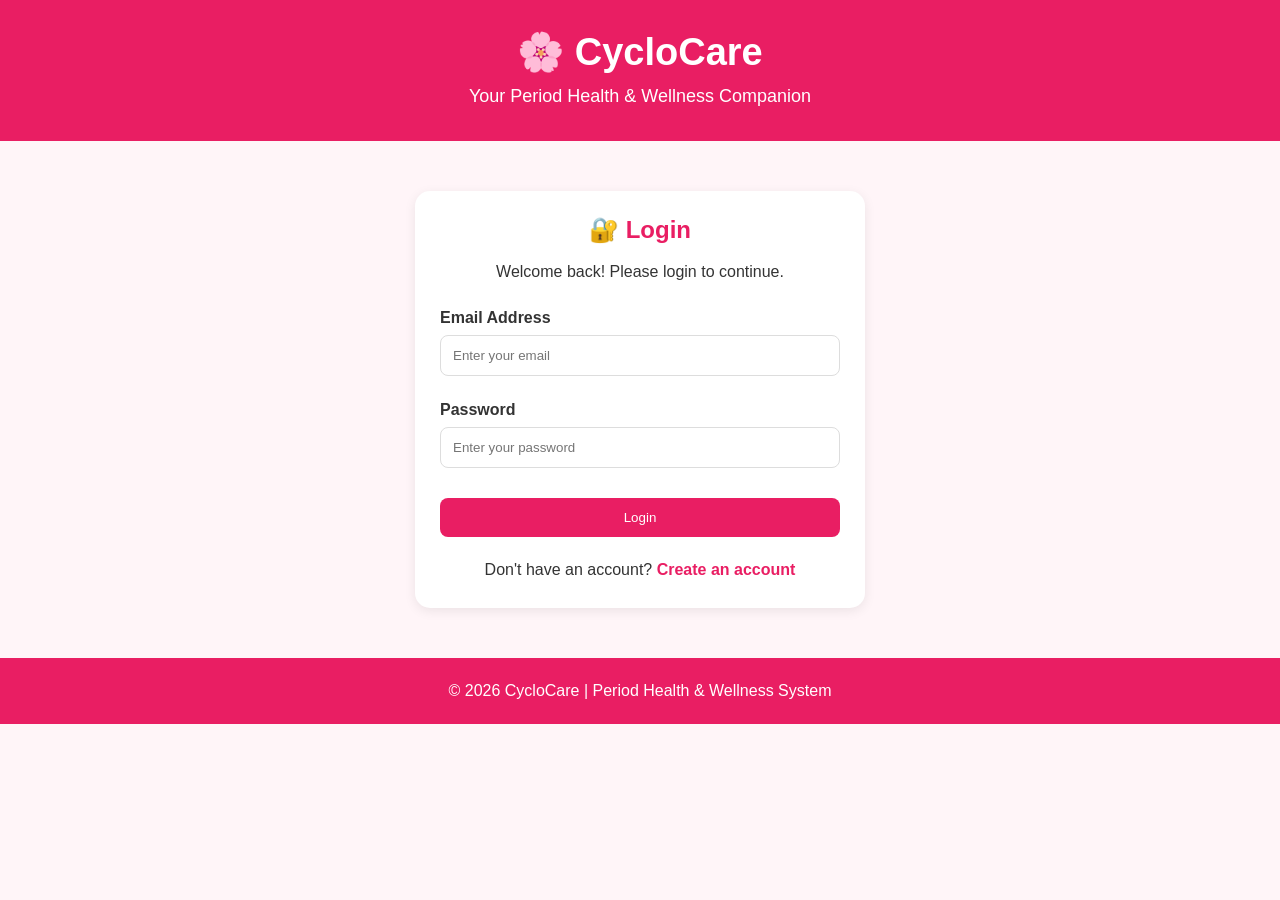
<file: index.html>
<!DOCTYPE html>
<html lang="en">

<head>

    <meta charset="UTF-8">
    <meta name="viewport" content="width=device-width, initial-scale=1.0">
    <title>CycloCare - Period Health Tracker</title>

    <script>
        // Redirect to login page first if user is not logged in
        if (!sessionStorage.getItem("loggedIn")) {
            window.location.href = "login.html";
        }
    </script>

    <link rel="stylesheet" href="style.css">

    <style>

        /* ================= FORM MESSAGES ================= */

        .form-message {
            margin: 10px 0;
            padding: 8px 12px;
            border-radius: 8px;
            font-weight: 500;
            display: none;
        }

        .form-message.success {
            display: block;
            background: #e8f5e9;
            color: #2e7d32;
        }

        .form-message.error {
            display: block;
            background: #ffebee;
            color: #c62828;
        }


        /* ================= REMINDER TIME ================= */

        .reminder-time {
            display: flex;
            gap: 8px;
            flex-wrap: wrap;
            align-items: center;
            margin: 10px 0;
        }


        /* ================= MOBILE ================= */

        @media (max-width: 600px) {

            .reminder-time {
                display: grid;
                grid-template-columns: 1fr 1fr;
                gap: 8px;
            }

            .reminder-time select {
                width: 100%;
            }

            .reminder-time button {
                width: 100%;
            }

            .calendar-weekdays {
                display: grid;
                grid-template-columns: repeat(7, 1fr);
                width: 100%;
                gap: 4px;
            }

            .calendar-weekdays div {
                text-align: center;
                font-size: 12px;
            }

        }

    </style>

</head>


<body>


    <!-- ================= HEADER ================= -->

    <header>

        <h1>🌸 CycloCare</h1>

        <p>
            Your Period Health & Wellness Companion
        </p>

    </header>


    <!-- ================= NAVIGATION ================= -->

   <nav>
            <a href="./index.html">Home</a>
            <a href="./index.html#tracker">Period Tracker</a>
            <a href="./index.html#symptoms">Symptoms</a>
            <a href="./index.html#reminders">Reminders</a>
            <a href="./health.html">Health Tips</a>
            <a href="./profile.html">Profile</a>
        </nav>


    <main>


        <!-- ================= HOME ================= -->

        <section id="home">
            <h2 id="welcomeMessage">
                Hello! 🌸
            </h2>

            <p>
                Here's your CycloCare overview.
            </p>

           <div class="dashboard-card">

                    <h3>
                        🩸 Last Period
                    </h3>

                    <p id="dashboardLastPeriod">
                        No period recorded
                    </p>

                </div>


                <div class="dashboard-card">

                    <h3>
                        🔮 Next Period
                    </h3>

                    <p id="dashboardNextPeriod">
                        Not available
                    </p>

                </div>


                <div class="dashboard-card">

                    <h3>
                        🤕 Recent Symptom
                    </h3>

                    <p id="dashboardSymptom">
                        No symptoms recorded
                    </p>

                </div>


                <div class="dashboard-card">

                    <h3>
                        ⏰ Next Reminder
                    </h3>

                    <p id="dashboardReminder">
                        No reminders scheduled
                    </p>

                </div>

            </div>

        </section>


        <!-- ================= PERIOD TRACKER ================= -->

        <section id="tracker">

            <h2>
                📅 Period Tracker
            </h2>

            <!-- Log New/Initial Period Date -->
            <div>
                <label for="periodDate">
                    Last Period Start Date:
                </label>

                <input
                    type="date"
                    id="periodDate"
                >

                <button
                    type="button"
                    onclick="addPeriod()"
                >
                    Add Period
                </button>
            </div>

            <!-- UPDATE SECTION FOR TEACHER'S REQUIREMENT -->
            <div style="margin-top: 15px; padding-top: 15px; border-top: 1px dashed #ccc;">
                <label for="updatePeriodDate">
                    Did your period start on a different date? Update here:
                </label>

                <input
                    type="date"
                    id="updatePeriodDate"
                >

                <button
                    type="button"
                    onclick="updateActualPeriod()"
                >
                    Update & Recalculate
                </button>
            </div>

            <p
                id="periodMessage"
                class="form-message"
            ></p>

        </section>


        <!-- ================= SYMPTOMS ================= -->

        <section id="symptoms">

            <h2>
                📝 Symptom Tracker
            </h2>

            <input
                type="text"
                id="symptom"
                placeholder="Enter your symptom"
            >

            <button
                type="button"
                onclick="addSymptom()"
            >
                Add Symptom
            </button>

            <p
                id="symptomMessage"
                class="form-message"
            ></p>

            <ul id="symptomList"></ul>

        </section>


        <!-- ================= HEALTH TIPS ================= -->

        <section id="tips">

            <h2>
                💡 Health Tips
            </h2>

            <ul>

                <li>
                    Stay hydrated.
                </li>

                <li>
                    Get enough rest.
                </li>

                <li>
                    Maintain a balanced diet.
                </li>

                <li>
                    Track changes in your cycle and symptoms.
                </li>

            </ul>

        </section>


        <!-- ================= REMINDERS ================= -->

        <section id="reminders">

            <h2>
                💊 Medication & Reminders
            </h2>

            <input
                type="text"
                id="medication"
                placeholder="Enter medication or reminder"
            >

            <input
                type="date"
                id="reminderDate"
            >


            <!-- ================= REMINDER TIME ================= -->

            <div class="reminder-time">

                <select id="reminderHour">

                    <option value="">
                        Hour
                    </option>

                    <option value="01">01</option>
                    <option value="02">02</option>
                    <option value="03">03</option>
                    <option value="04">04</option>
                    <option value="05">05</option>
                    <option value="06">06</option>
                    <option value="07">07</option>
                    <option value="08">08</option>
                    <option value="09">09</option>
                    <option value="10">10</option>
                    <option value="11">11</option>
                    <option value="12">12</option>

                </select>


                <select id="reminderMinute">

                    <option value="">
                        Minute
                    </option>

                    <option value="00">00</option>
                    <option value="05">05</option>
                    <option value="10">10</option>
                    <option value="15">15</option>
                    <option value="20">20</option>
                    <option value="25">25</option>
                    <option value="30">30</option>
                    <option value="35">35</option>
                    <option value="40">40</option>
                    <option value="45">45</option>
                    <option value="50">50</option>
                    <option value="55">55</option>

                </select>


                <select id="reminderAmPm">

                    <option value="">
                        AM/PM
                    </option>

                    <option value="AM">
                        AM
                    </option>

                    <option value="PM">
                        PM
                    </option>

                </select>


                <button
                    type="button"
                    onclick="addReminder()"
                >
                    Add Reminder
                </button>

            </div>


            <p
                id="reminderMessage"
                class="form-message"
            ></p>


            <ul id="reminderList"></ul>

        </section>


        <!-- ================= CALENDAR ================= -->

        <section id="calendar">

            <h2>
                📅 Cycle Calendar
            </h2>


            <div class="calendar-header">

                <button
                    type="button"
                    onclick="previousMonth()"
                >
                    ‹
                </button>


                <h3 id="monthYear"></h3>
                <button
                    type="button"
                    onclick="nextMonth()"
                >
                    ›
                </button>

            </div>


            <div class="calendar-weekdays">

                <div>Sun</div>
                <div>Mon</div>
                <div>Tue</div>
                <div>Wed</div>
                <div>Thu</div>
                <div>Fri</div>
                <div>Sat</div>

            </div>


            <div
                id="calendarDays"
                class="calendar-days"
            ></div>


            <div class="calendar-legend">

                <span>
                    <span class="legend-box actual"></span>
                    Actual Period
                </span>

                <span>
                    <span class="legend-box predicted"></span>
                    Predicted Period
                </span>

                <span>
                    <span class="legend-box today"></span>
                    Today
                </span>

            </div>

        </section>


    </main>


    <!-- ================= JAVASCRIPT ================= -->

    <script src="script.js"></script>

</body>

</html>
</file>
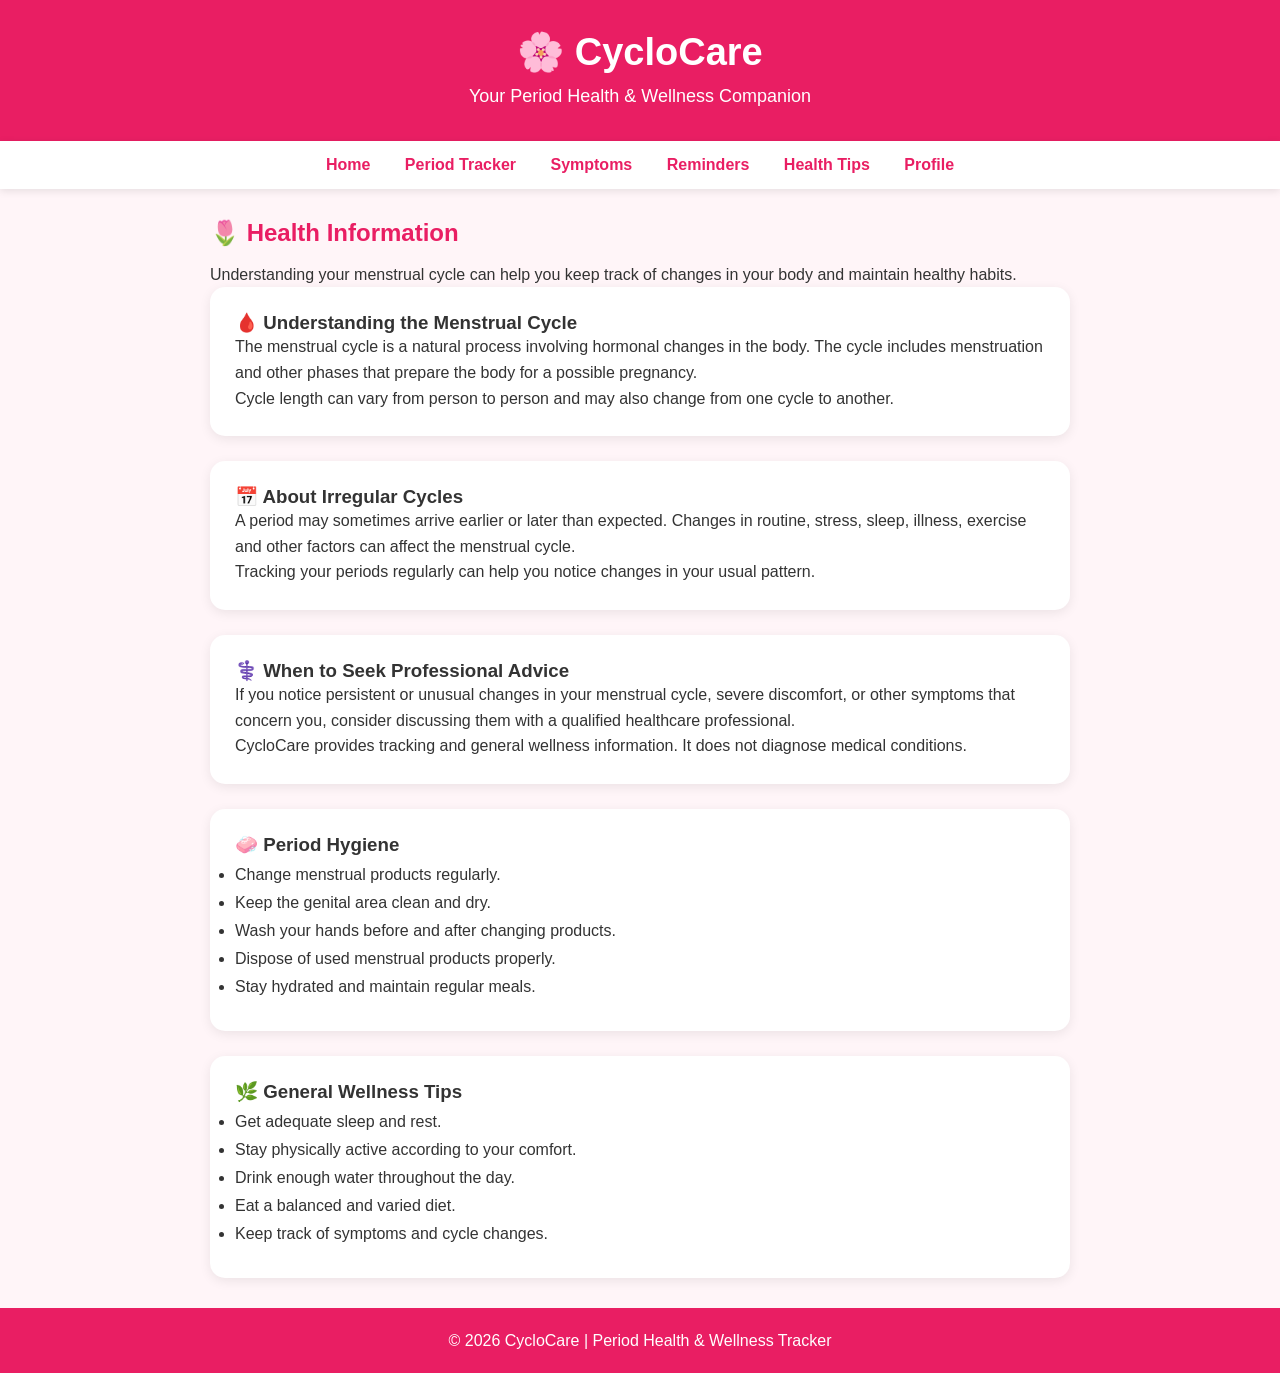
<file: health.html>
<!DOCTYPE html>
<html lang="en">
<head>
    <meta charset="UTF-8">
    <meta name="viewport" content="width=device-width, initial-scale=1.0">

    <title>Health Information - CycloCare</title>

    <link rel="stylesheet" href="style.css">
</head>

<body>

    <!-- ================= HEADER ================= -->

    <header class="header">
        <h1>🌸 CycloCare</h1>
        <p>Your Period Health & Wellness Companion</p>
    </header>


    <!-- ================= NAVIGATION ================= -->

    <nav>
            <a href="./index.html">Home</a>
            <a href="./index.html#tracker">Period Tracker</a>
            <a href="./index.html#symptoms">Symptoms</a>
            <a href="./index.html#reminders">Reminders</a>
            <a href="./health.html">Health Tips</a>
            <a href="./profile.html">Profile</a>
        </nav>


    <!-- ================= HEALTH INFORMATION ================= -->

    <main class="container">

        <h2>🌷 Health Information</h2>

        <p>
            Understanding your menstrual cycle can help you keep track of
            changes in your body and maintain healthy habits.
        </p>


        <!-- Menstrual Cycle -->

        <section class="info-card">

            <h3>🩸 Understanding the Menstrual Cycle</h3>

            <p>
                The menstrual cycle is a natural process involving hormonal
                changes in the body. The cycle includes menstruation and
                other phases that prepare the body for a possible pregnancy.
            </p>

            <p>
                Cycle length can vary from person to person and may also
                change from one cycle to another.
            </p>

        </section>


        <!-- Irregular Cycles -->

        <section class="info-card">

            <h3>📅 About Irregular Cycles</h3>

            <p>
                A period may sometimes arrive earlier or later than expected.
                Changes in routine, stress, sleep, illness, exercise and other
                factors can affect the menstrual cycle.
            </p>

            <p>
                Tracking your periods regularly can help you notice changes
                in your usual pattern.
            </p>

        </section>


        <!-- When to seek help -->

        <section class="info-card">

            <h3>⚕️ When to Seek Professional Advice</h3>

            <p>
                If you notice persistent or unusual changes in your menstrual
                cycle, severe discomfort, or other symptoms that concern you,
                consider discussing them with a qualified healthcare
                professional.
            </p>

            <p>
                CycloCare provides tracking and general wellness information.
                It does not diagnose medical conditions.
            </p>

        </section>


        <!-- Hygiene -->

        <section class="info-card">

            <h3>🧼 Period Hygiene</h3>

            <ul>
                <li>Change menstrual products regularly.</li>
                <li>Keep the genital area clean and dry.</li>
                <li>Wash your hands before and after changing products.</li>
                <li>Dispose of used menstrual products properly.</li>
                <li>Stay hydrated and maintain regular meals.</li>
            </ul>

        </section>


        <!-- Self Care -->

        <section class="info-card">

            <h3>🌿 General Wellness Tips</h3>

            <ul>
                <li>Get adequate sleep and rest.</li>
                <li>Stay physically active according to your comfort.</li>
                <li>Drink enough water throughout the day.</li>
                <li>Eat a balanced and varied diet.</li>
                <li>Keep track of symptoms and cycle changes.</li>
            </ul>

        </section>

    </main>


    <!-- ================= FOOTER ================= -->

    <footer>
        <p>© 2026 CycloCare | Period Health & Wellness Tracker</p>
    </footer>

</body>
</html>
</file>
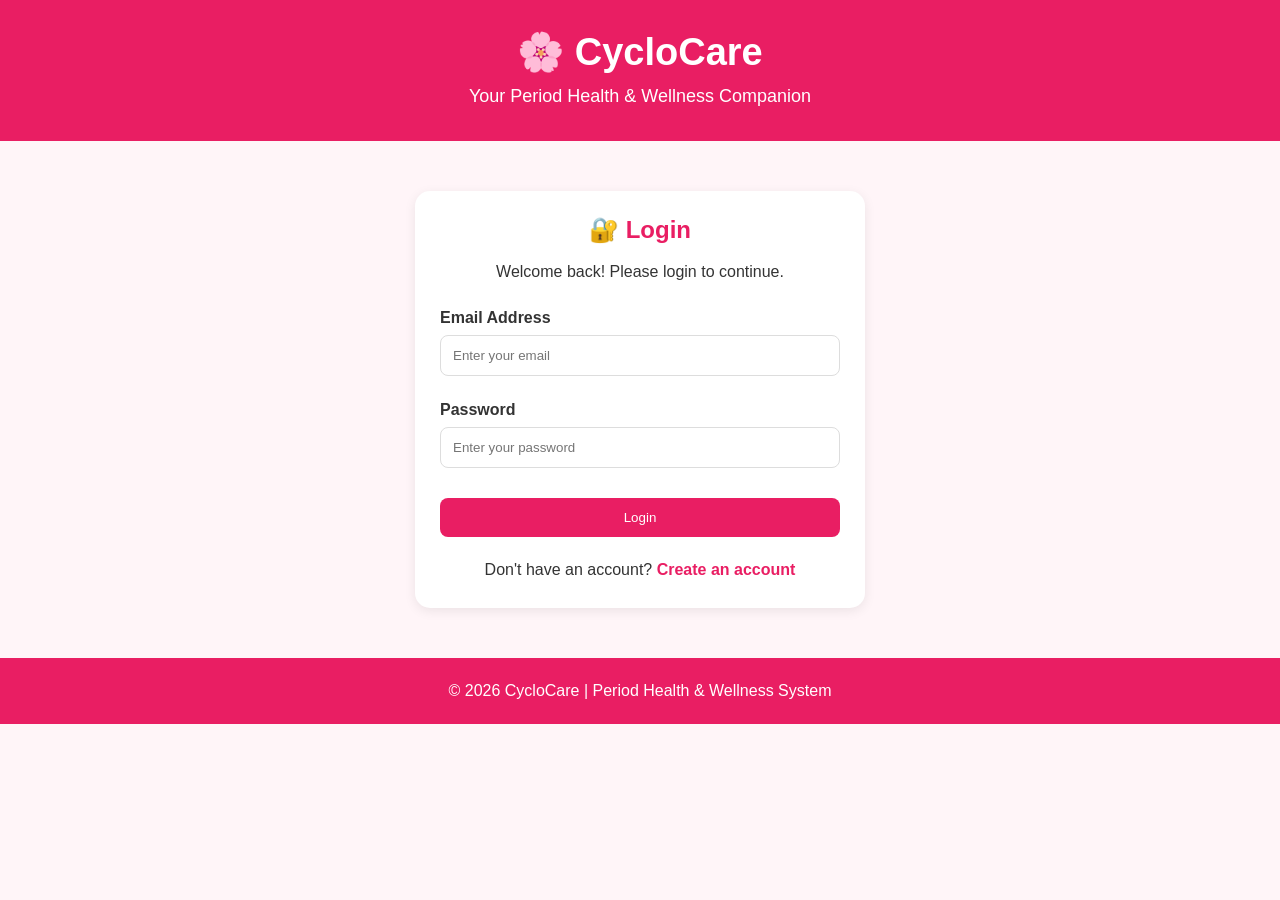
<file: login.html>
<!DOCTYPE html>
<html lang="en">

<head>
    <meta charset="UTF-8">
    <meta name="viewport" content="width=device-width, initial-scale=1.0">
    <title>Login - CycloCare</title>
    <link rel="stylesheet" href="style.css">
</head>

<body>

    <header>
        <h1>🌸 CycloCare</h1>
        <p>Your Period Health & Wellness Companion</p>
    </header>

    <main>

        <section class="login-box">

            <h2>🔐 Login</h2>

            <p>Welcome back! Please login to continue.</p>

            <form onsubmit="handleLogin(event)">

                <label for="email">Email Address</label>
                <input
                    type="email"
                    id="email"
                    name="email"
                    placeholder="Enter your email"
                    required
                >

                <label for="password">Password</label>
                <input
                    type="password"
                    id="password"
                    name="password"
                    placeholder="Enter your password"
                    required
                >

                <button type="submit">Login</button>

            </form>

            <p class="register-link">
                Don't have an account?
                <a href="register.html">Create an account</a>
            </p>

        </section>

    </main>

    <footer>
        <p>© 2026 CycloCare | Period Health & Wellness System</p>
    </footer>

    <script>
     function handleLogin(event) {
            event.preventDefault();
            
            let emailInput = document.getElementById("email").value.trim();
            
            sessionStorage.setItem("loggedIn", "true");
            if (emailInput) {
                localStorage.setItem("userEmail", emailInput);
                let namePart = emailInput.split('@')[0];
                let formattedName = namePart.charAt(0).toUpperCase() + namePart.slice(1);
                localStorage.setItem("userName", formattedName);
                // Set active user key prefix
                localStorage.setItem("currentUserKey", emailInput.toLowerCase());
            }

            window.location.href = "index.html";
        }
    </script>

</body>

</html>
</file>
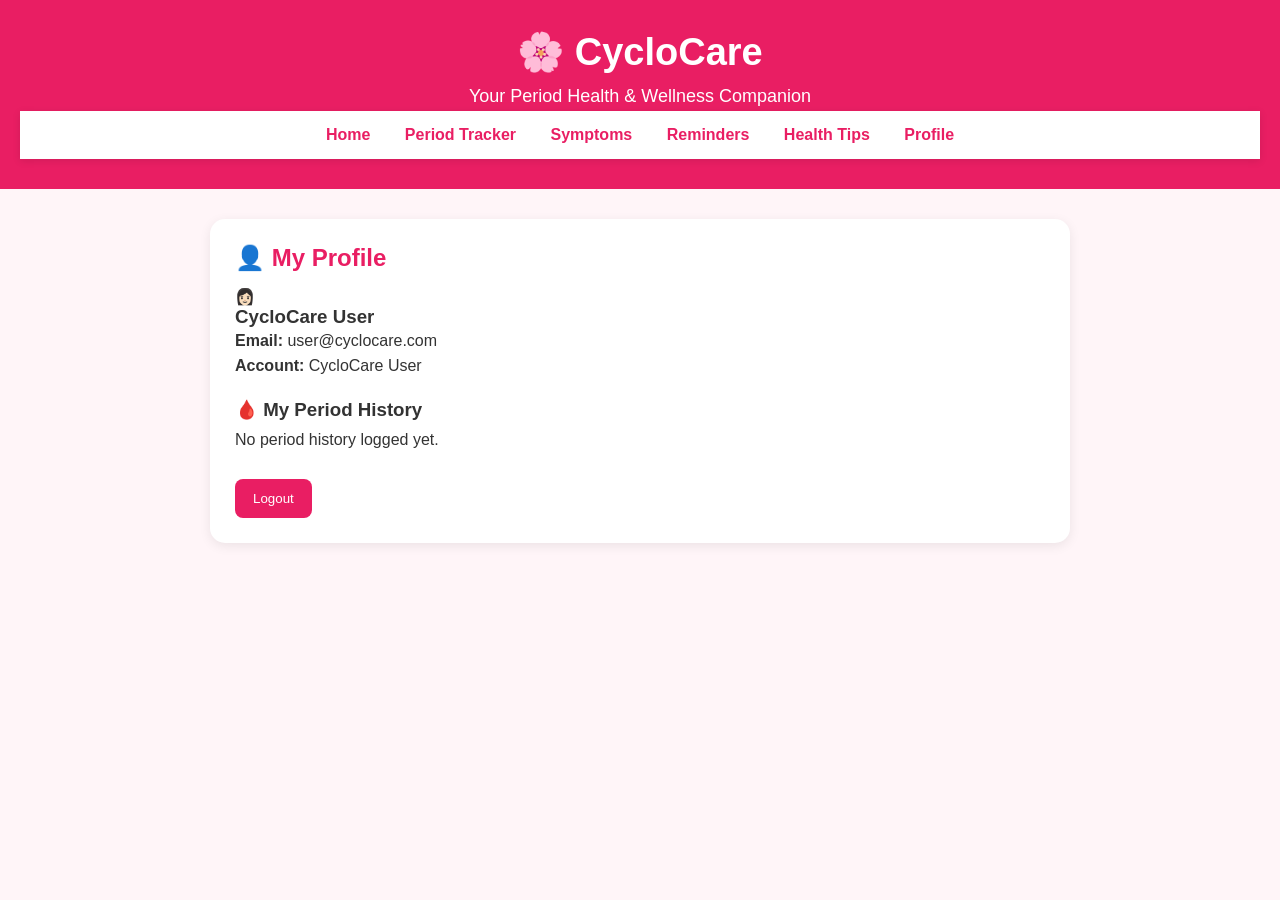
<file: profile.html>
<!DOCTYPE html>
<html lang="en">

<head>
    <meta charset="UTF-8">
    <meta name="viewport" content="width=device-width, initial-scale=1.0">
    <title>CycloCare - Profile</title>
    <link rel="stylesheet" href="style.css">
</head>

<body>

    <!-- ================= HEADER ================= -->
    <header>
        <h1>🌸 CycloCare</h1>
        <p>Your Period Health & Wellness Companion</p>
       <nav>
            <a href="./index.html">Home</a>
            <a href="./index.html#tracker">Period Tracker</a>
            <a href="./index.html#symptoms">Symptoms</a>
            <a href="./index.html#reminders">Reminders</a>
            <a href="./health.html">Health Tips</a>
            <a href="./profile.html">Profile</a>
        </nav>
    </header>


    <!-- ================= PROFILE ================= -->
    <main>
        <section class="profile-section">
            <h2>👤 My Profile</h2>
            <div class="profile-card">
                <div class="profile-icon">
                    👩🏻
                </div>
                <h3 id="profileName">
                    CycloCare User
                </h3>
                <p>
                    <strong>Email:</strong>
                    <span id="profileEmail">
                        user@cyclocare.com
                    </span>
                </p>
                <p>
                    <strong>Account:</strong>
                    CycloCare User
                </p>

                <!-- ================= PERIOD HISTORY ================= -->
                <div style="margin-top: 20px; text-align: left;">
                    <h3>🩸 My Period History</h3>
                    <ul id="profilePeriodHistory" style="list-style-type: none; padding-left: 0;">
                        <li>No period history logged yet.</li>
                    </ul>
                </div>

                <button onclick="logoutUser()" style="margin-top: 20px;">
                    Logout
                </button>
            </div>
        </section>
    </main>


    <!-- ================= SCRIPT ================= -->
    <script>
        function loadProfile() {
            let name = localStorage.getItem("userName") || "CycloCare User";
            let email = localStorage.getItem("userEmail") || "user@cyclocare.com";

            let nameElem = document.getElementById("profileName");
            let emailElem = document.getElementById("profileEmail");
            
            if (nameElem) nameElem.innerText = name;
            if (emailElem) emailElem.innerText = email;

            // Load user-specific period history
            let userKey = localStorage.getItem("currentUserKey") || "default";
            let history = JSON.parse(localStorage.getItem(userKey + "_periodHistory")) || [];
            let historyList = document.getElementById("profilePeriodHistory");

            if (historyList) {
                if (history.length > 0) {
                    historyList.innerHTML = ""; // Clear default text
                    let currentMonthYear = "";

                    history.forEach(function(startDateStr) {
                        let parts = startDateStr.split("-");
                        let start = new Date(parseInt(parts[0], 10), parseInt(parts[1], 10) - 1, parseInt(parts[2], 10));
                        
                        // Calculate 5-day period end date
                        let end = new Date(start);
                        end.setDate(end.getDate() + 4);

                        // Extract Month and Year (e.g., "September 2026")
                        let monthYear = start.toLocaleString("default", { month: "long", year: "numeric" });

                        // Format dates strictly to "8 Sep 2026"
                        let options = { day: "numeric", month: "short", year: "numeric" };
                        let formattedStart = start.toLocaleDateString("en-GB", options);
                        let formattedEnd = end.toLocaleDateString("en-GB", options);

                        // If the month changes, create a new heading
                        if (monthYear !== currentMonthYear) {
                            let monthHeading = document.createElement("h4");
                            monthHeading.innerText = monthYear;
                            monthHeading.style.marginTop = "15px";
                            monthHeading.style.marginBottom = "5px";
                            monthHeading.style.color = "#d63384"; // matches cyclocare vibe
                            historyList.appendChild(monthHeading);
                            currentMonthYear = monthYear;
                        }

                        // Create the bullet points for start and end
                        let ul = document.createElement("ul");
                        ul.style.listStyleType = "disc";
                        ul.style.paddingLeft = "20px";
                        ul.style.marginBottom = "10px";

                        let liStart = document.createElement("li");
                        liStart.innerText = "Period Start: " + formattedStart;
                        let liEnd = document.createElement("li");
                        liEnd.innerText = "Period End: " + formattedEnd;

                        ul.appendChild(liStart);
                        ul.appendChild(liEnd);
                        historyList.appendChild(ul);
                    });
                } else {
                    historyList.innerHTML = "<li>No period history logged yet.</li>";
                }
            }
        }
 

        function logoutUser() {
            // Clear session so index.html doesn't auto-login again
            sessionStorage.removeItem("loggedIn");
            // Redirect straight to login screen
            window.location.href = "login.html";
        }

        loadProfile();
    </script>

</body>

</html>
</file>
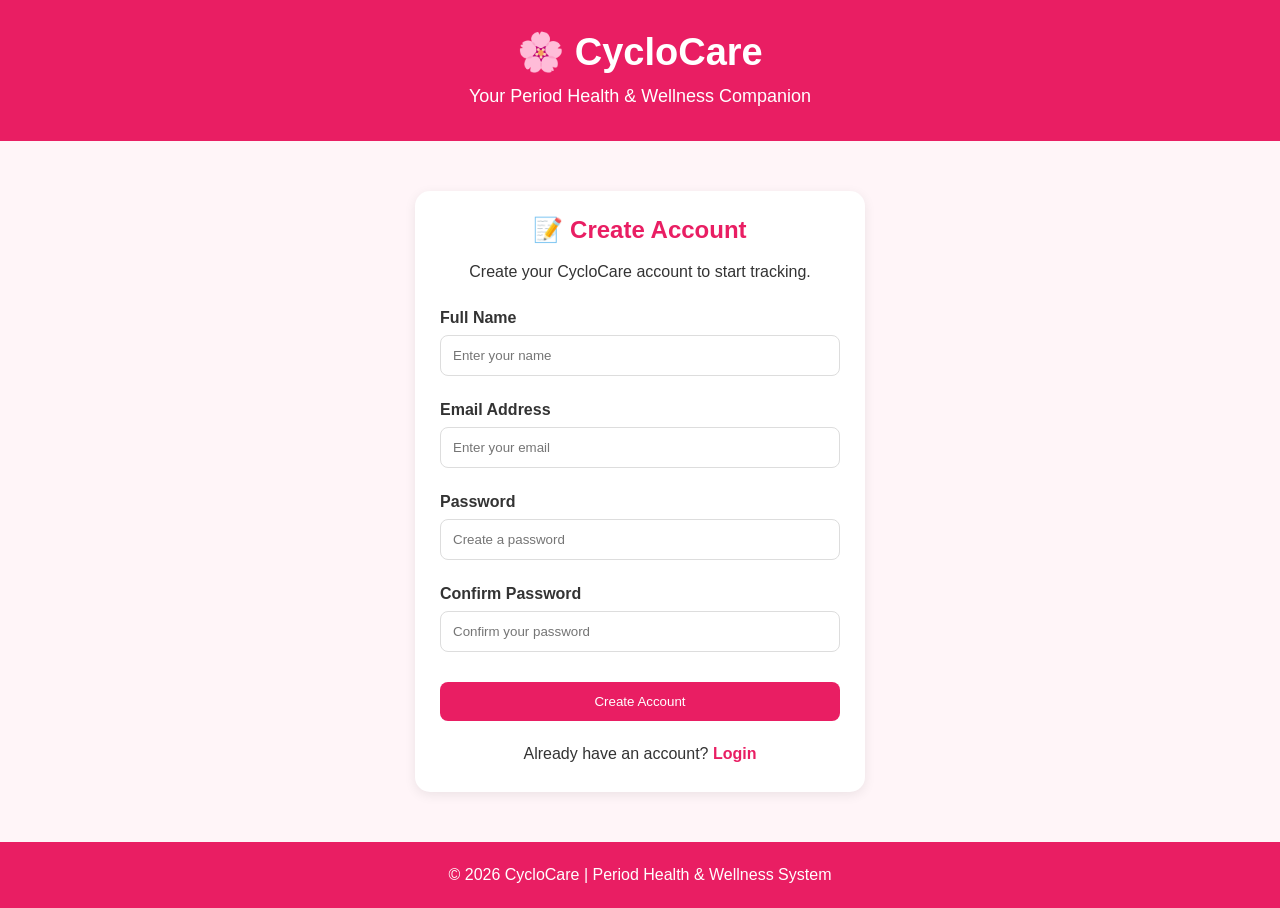
<file: register.html>
<!DOCTYPE html>
<html lang="en">

<head>
    <meta charset="UTF-8">
    <meta name="viewport" content="width=device-width, initial-scale=1.0">

    <title>Register - CycloCare</title>

    <link rel="stylesheet" href="style.css">
</head>

<body>

    <header>
        <h1>🌸 CycloCare</h1>
        <p>Your Period Health & Wellness Companion</p>
    </header>

    <main>

        <section class="login-box">

            <h2>📝 Create Account</h2>

            <p>Create your CycloCare account to start tracking.</p>

           <form onsubmit="handleRegister(event)">

                <label for="name">Full Name</label>
                <input
                    type="text"
                    id="name"
                    name="name"
                    placeholder="Enter your name"
                    required
                >

                <label for="email">Email Address</label>
                <input
                    type="email"
                    id="email"
                    name="email"
                    placeholder="Enter your email"
                    required
                >

                <label for="password">Password</label>
                <input
                    type="password"
                    id="password"
                    name="password"
                    placeholder="Create a password"
                    required
                >

                <label for="confirmPassword">Confirm Password</label>
                <input
                    type="password"
                    id="confirmPassword"
                    name="confirmPassword"
                    placeholder="Confirm your password"
                    required
                >

                <button type="submit">Create Account</button>

            </form>

            <p class="register-link">
                Already have an account?
                <a href="login.html">Login</a>
            </p>

        </section>

    </main>

    <footer>
        <p>© 2026 CycloCare | Period Health & Wellness System</p>
    </footer>

    <script>
      function handleRegister(event) {
            event.preventDefault();
            
            let nameInput = document.getElementById("name") ? document.getElementById("name").value.trim() : "";
            let emailInput = document.getElementById("email") ? document.getElementById("email").value.trim() : "";
            
            sessionStorage.setItem("loggedIn", "true");
            
            if (nameInput) {
                localStorage.setItem("userName", nameInput);
            } else if (emailInput) {
                let namePart = emailInput.split('@')[0];
                localStorage.setItem("userName", namePart.charAt(0).toUpperCase() + namePart.slice(1));
            }
            
            if (emailInput) {
                localStorage.setItem("userEmail", emailInput);
                // Set active user key prefix for new account
                localStorage.setItem("currentUserKey", emailInput.toLowerCase());
            }

            window.location.href = "index.html";
        }
   
    </script>

</body>

</html>
</file>
<file: style.css>
* {
    margin: 0;
    padding: 0;
    box-sizing: border-box;
}

body {
    font-family: Arial, sans-serif;
    background: #fff5f8;
    color: #333;
}

header {
    text-align: center;
    background: #e91e63;
    color: white;
    padding: 30px 20px;
}

header h1 {
    font-size: 38px;
    margin-bottom: 8px;
}

header p {
    font-size: 18px;
}

nav {
    background: white;
    padding: 15px;
    text-align: center;
    box-shadow: 0 2px 8px rgba(0,0,0,0.1);
}

nav a {
    color: #e91e63;
    text-decoration: none;
    margin: 0 15px;
    font-weight: bold;
}

main {
    max-width: 900px;
    margin: 30px auto;
    padding: 0 20px;
}

section {
    background: white;
    padding: 25px;
    margin-bottom: 25px;
    border-radius: 15px;
    box-shadow: 0 3px 12px rgba(0,0,0,0.08);
}

h2 {
    color: #e91e63;
    margin-bottom: 15px;
}

p {
    line-height: 1.6;
}

input {
    padding: 12px;
    border: 1px solid #ddd;
    border-radius: 8px;
    margin: 10px 5px 10px 0;
}

button {
    padding: 12px 18px;
    background: #e91e63;
    color: white;
    border: none;
    border-radius: 8px;
    cursor: pointer;
}

button:hover {
    background: #c2185b;
}

li {
    margin: 10px 0;
}

footer {
    text-align: center;
    background: #e91e63;
    color: white;
    padding: 20px;
    margin-top: 30px;
}


/* ================= CALENDAR ================= */

.calendar-header {
    display: flex;
    align-items: center;
    justify-content: space-between;
    margin-bottom: 20px;
}

.calendar-header h3 {
    color: #e91e63;
    font-size: 24px;
}

.calendar-header button {
    width: 45px;
    height: 45px;
    padding: 0;
    font-size: 22px;
    border-radius: 50%;
}

.calendar-weekdays,
.calendar-days {
    display: grid;
    grid-template-columns: repeat(7, 1fr);
    gap: 8px;
}

.calendar-weekdays div {
    text-align: center;
    font-weight: bold;
    color: #e91e63;
    padding: 10px;
}


/* Normal calendar dates */

.calendar-day {
    height: 50px;
    display: flex;
    align-items: center;
    justify-content: center;
    border-radius: 12px;
    background: #fff5f8;
    cursor: pointer;
    font-weight: 500;
    transition: 0.2s;
    border: 1px solid #fce4ec;
}


/* Hover */

.calendar-day:hover {
    transform: scale(1.05);
    background: #fce4ec;
}


/* Actual Period */

.calendar-day.actual {
    background: #e91e63;
    color: white;
    font-weight: bold;
    border: 2px solid #e91e63;
}


/* Predicted Period */

.calendar-day.predicted {
    background: #f8bbd0;
    color: #880e4f;
    font-weight: bold;
    border: 2px solid #e91e63;
}


/* Today */

.calendar-day.today {
    background: #9c27b0;
    color: white;
    font-weight: bold;
    border: 2px solid #7b1fa2;
}


/* Calendar Legend */

.calendar-legend {
    display: flex;
    justify-content: center;
    gap: 25px;
    margin-top: 20px;
    font-size: 14px;
}

.calendar-legend span {
    display: flex;
    align-items: center;
    gap: 6px;
}

.period-dot,
.predicted-dot,
.today-dot {
    width: 12px;
    height: 12px;
    display: inline-block;
    border-radius: 50%;
}

.period-dot {
    background: #e91e63;
}

.predicted-dot {
    background: #f8bbd0;
}

.today-dot {
    background: #9c27b0;
}


/* ================= MOBILE ================= */

@media (max-width: 600px) {

    .calendar-weekdays,
    .calendar-days {
        gap: 4px;
    }

    .calendar-day {
        height: 38px;
        font-size: 14px;
    }

    .calendar-legend {
        gap: 10px;
        flex-wrap: wrap;
    }
}


/* ================= LOGIN / REGISTER ================= */

.login-box {
    max-width: 450px;
    margin: 50px auto;
    text-align: center;
}

.login-box form {
    margin-top: 25px;
    text-align: left;
}

.login-box label {
    display: block;
    margin-top: 15px;
    font-weight: bold;
}

.login-box input {
    width: 100%;
    margin-top: 8px;
}

.login-box button {
    width: 100%;
    margin-top: 20px;
}

.register-link {
    margin-top: 20px;
}

.register-link a {
    color: #e91e63;
    font-weight: bold;
    text-decoration: none;
}
/* ================= MOBILE RESPONSIVE NAVIGATION ================= */

@media (max-width: 600px) {

    nav {
        display: flex;
        flex-wrap: wrap;
        justify-content: center;
        gap: 8px 14px;
        padding: 10px 8px;
    }

    nav a {
        font-size: 14px;
        white-space: nowrap;
        padding: 6px 4px;
    }

}
</file>
